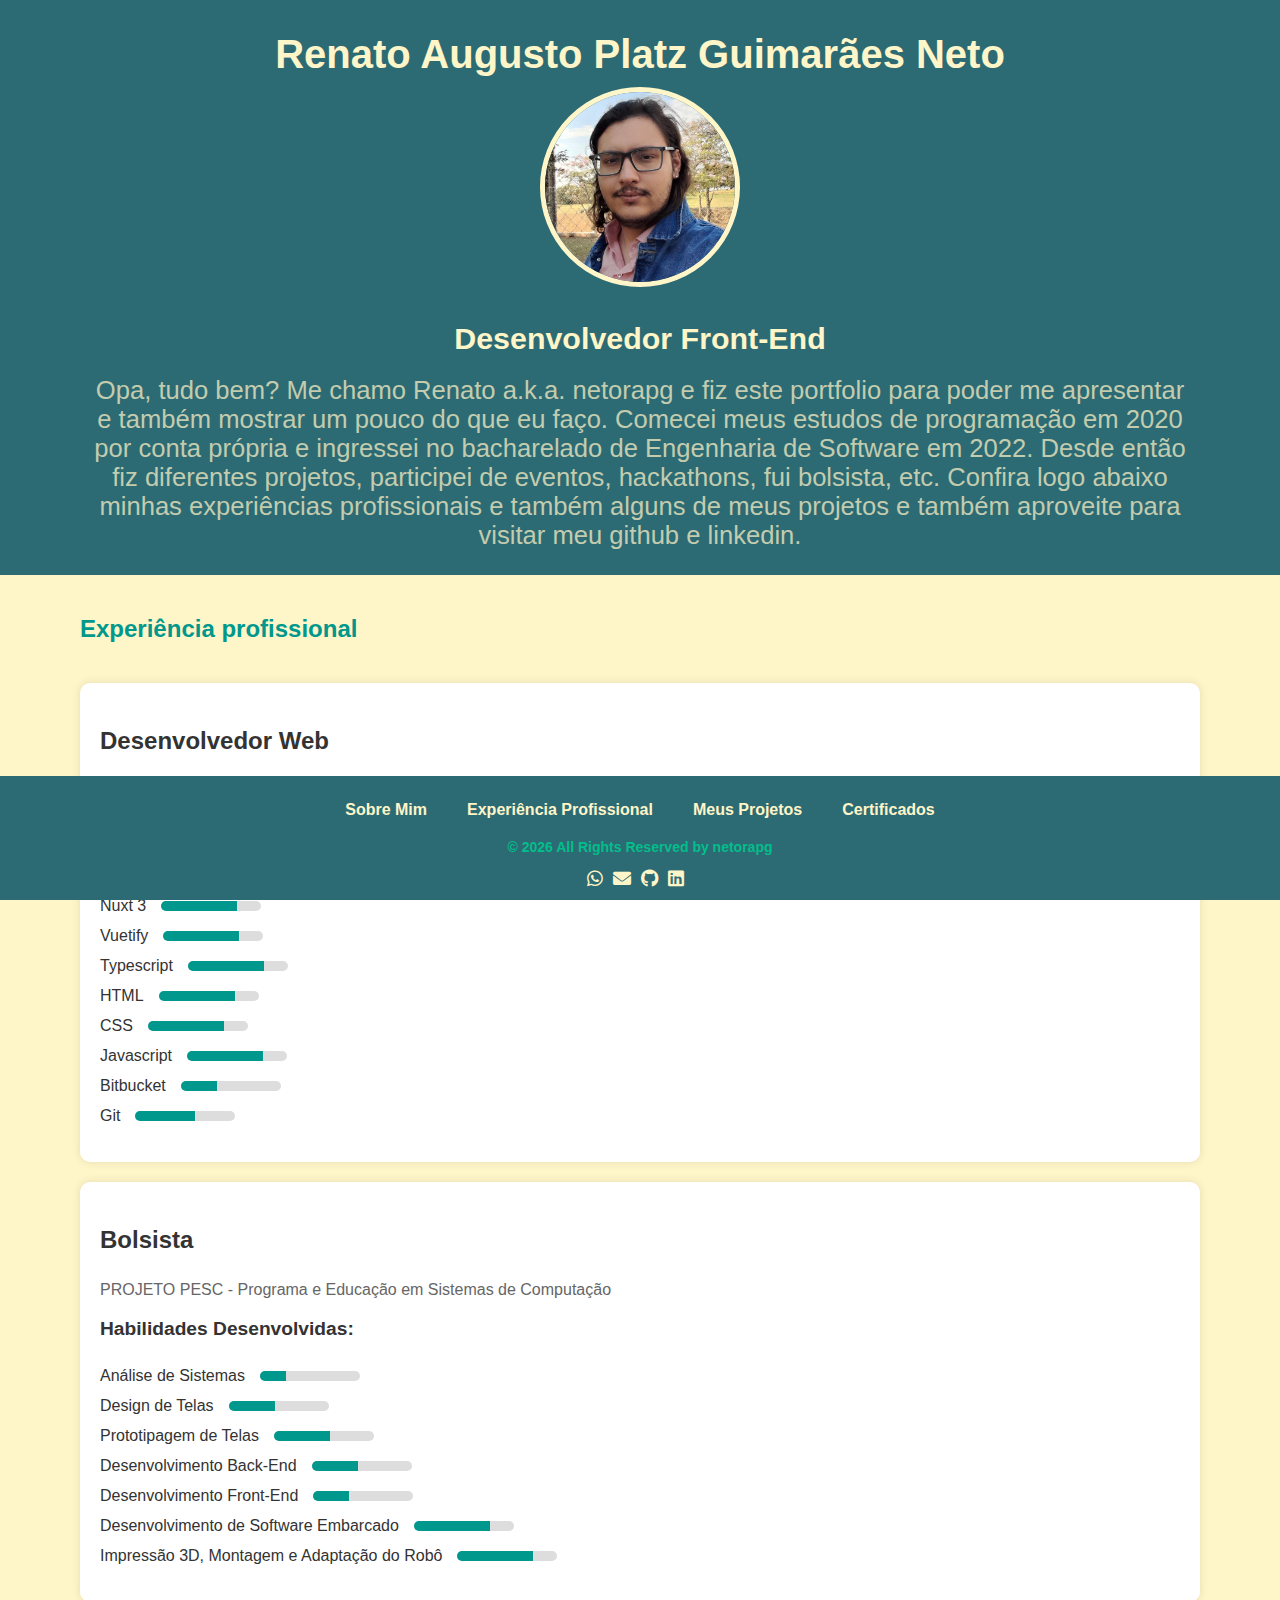
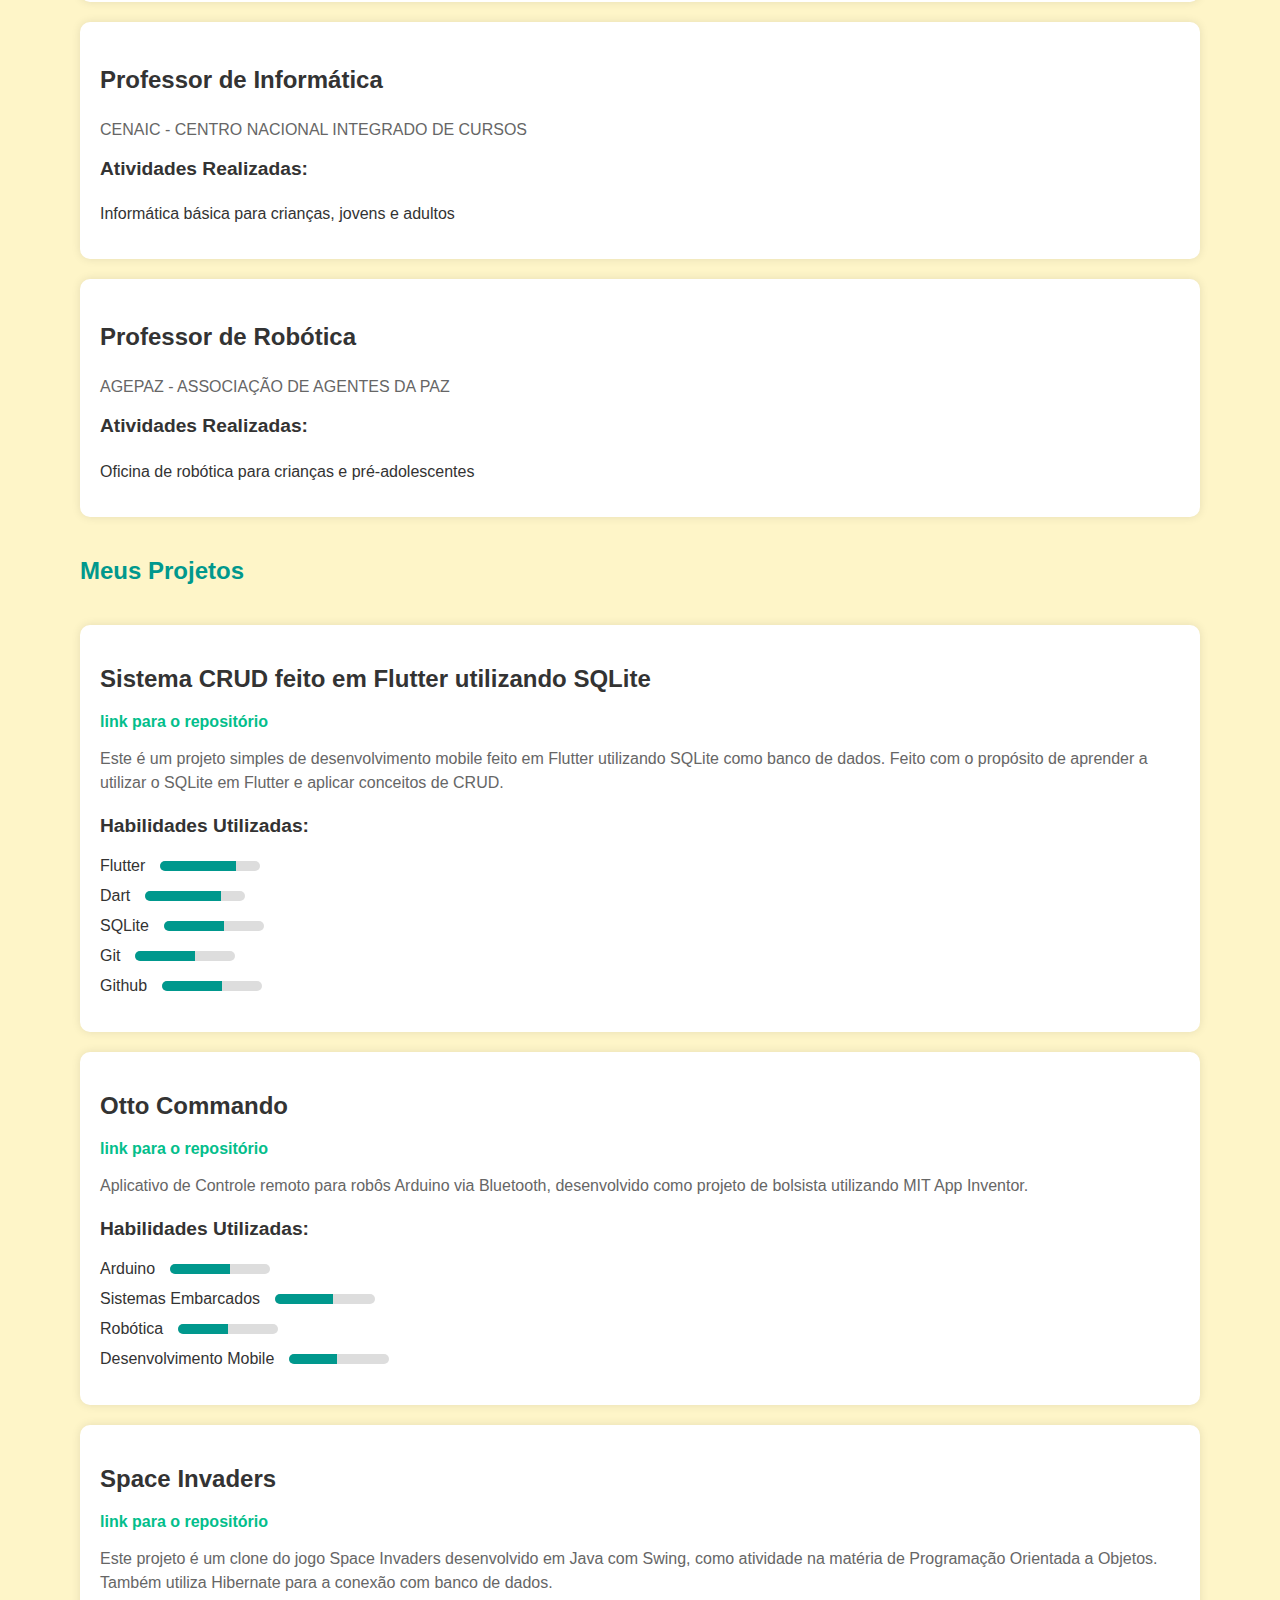
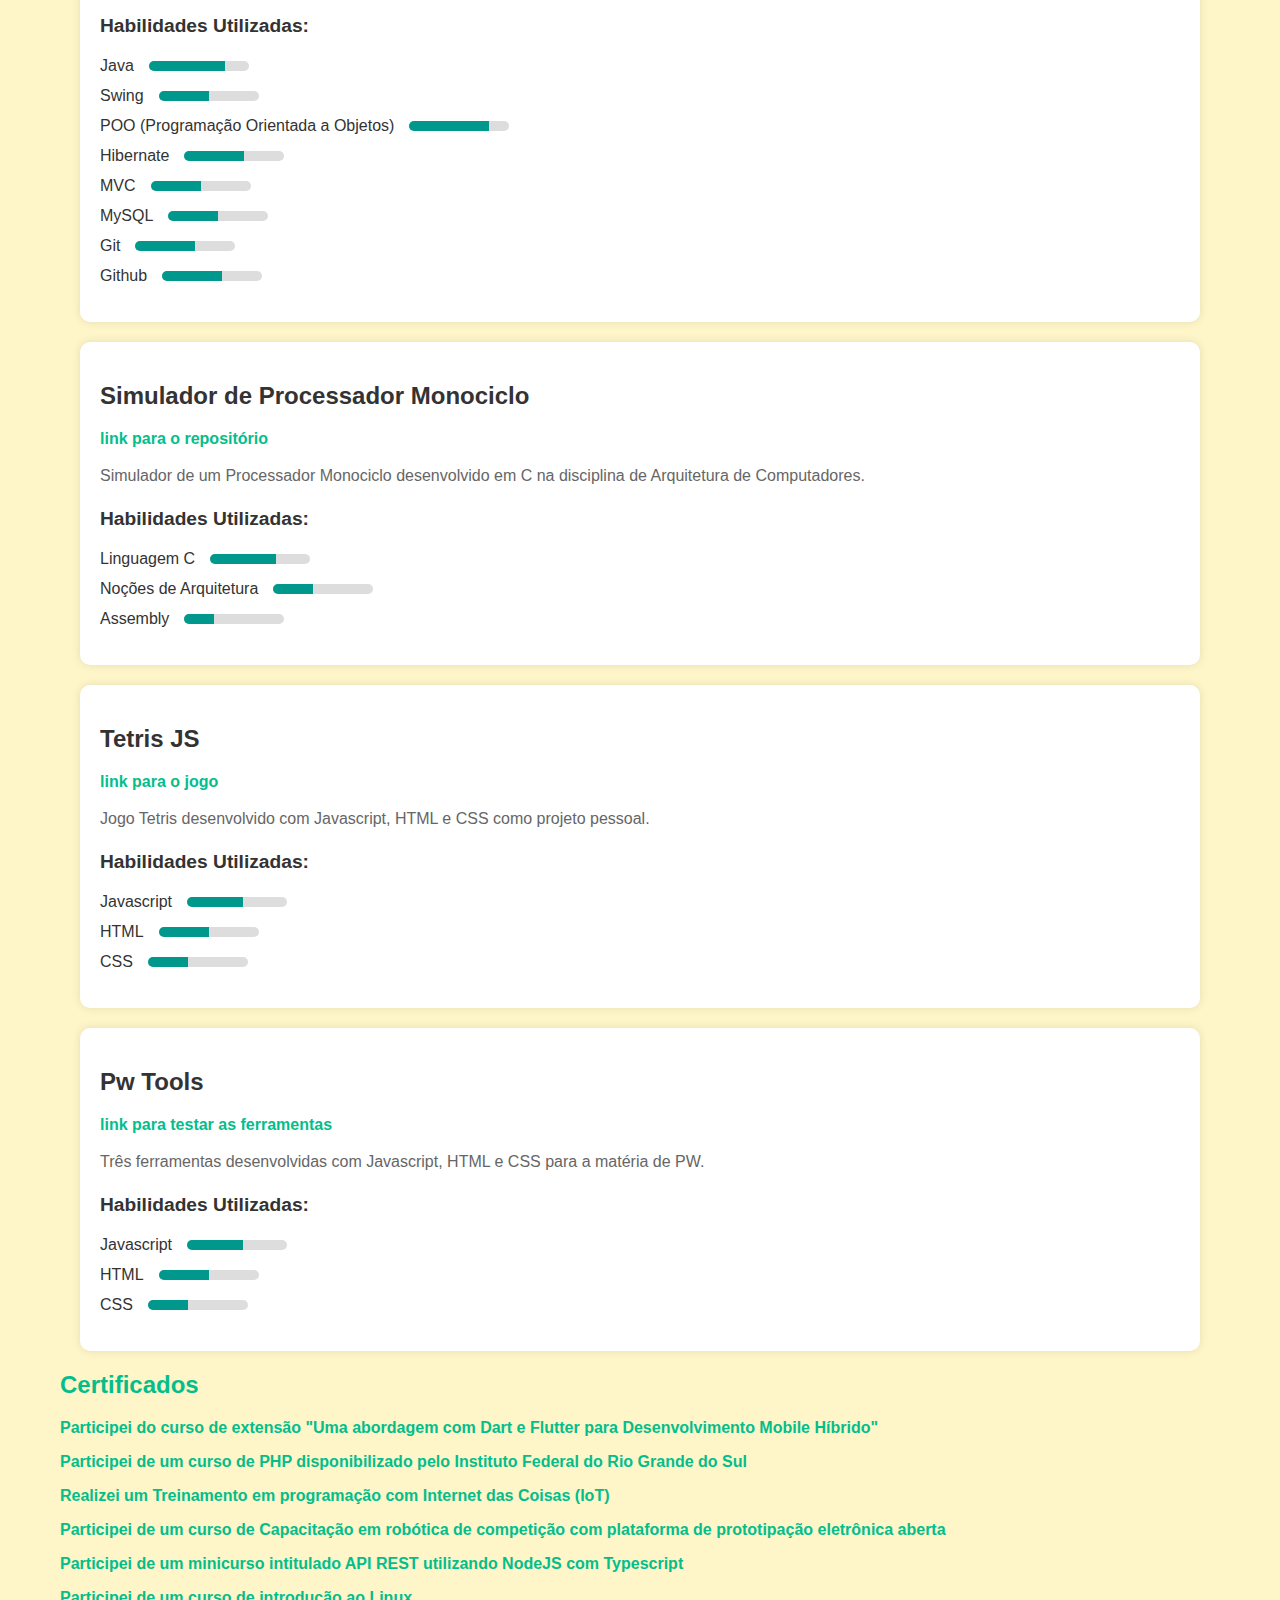
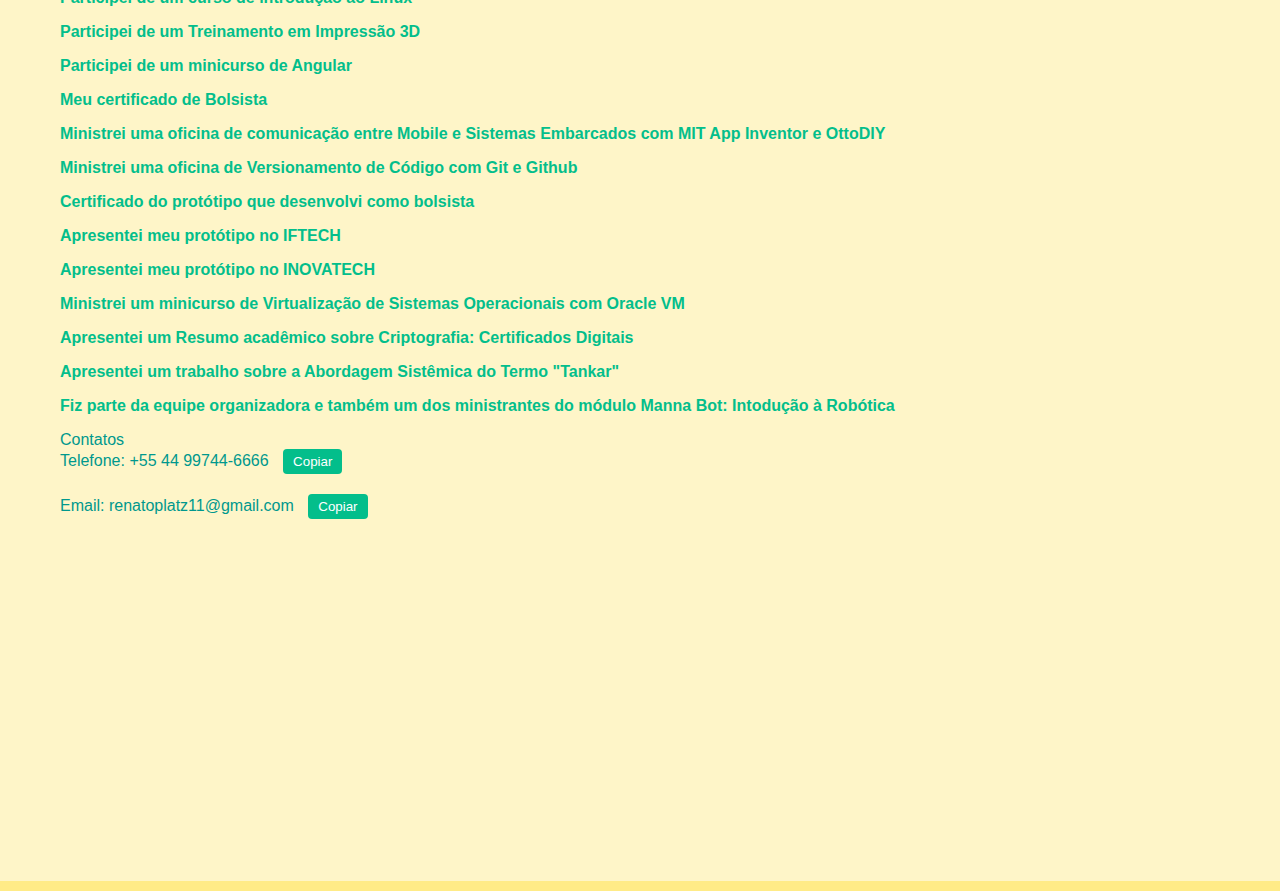
<file: index.html>
<!DOCTYPE html>
<html>

<head>
    <meta charset="UTF-8">
    <meta name="viewport" content="width=device-width, initial-scale=1.0">
    <meta name="description" content="Portfólio de Renato Augusto Platz Guimarães Neto, um desenvolvedor full stack. Confira
    meus projetos, formação e como entrar em contato.">
    <meta name="keywords" content="desenvolvedor web, portfólio, projetos, formação em Engenharia de Software">
    <meta name="author" content="Renato Augusto Platz Guimarães Neto">
    <meta property="og:title" content="Renato Augusto - Desenvolvedor">
    <meta property="og:description" content="Portfólio de Renato Augusto, desenvolvedor.">
    <meta property="og:image" content="https://netorapg.github.io/Portfolio/img/perfil.png">
    <meta property="og:url" content="https://netorapg.github.io/Portfolio/">
    <link rel="stylesheet" href="style/style.css" rel="stylesheet" />
    <link rel="stylesheet" href="https://cdnjs.cloudflare.com/ajax/libs/font-awesome/5.15.3/css/all.min.css">
    <link rel="stylesheet" href="https://cdnjs.cloudflare.com/ajax/libs/font-awesome/6.0.0-beta3/css/all.min.css">
    <link rel="stylesheet" href="https://cdn.materialdesignicons.com/5.4.55/css/materialdesignicons.min.css">
</head>

<article id="sobre-mim">
    <h1>Renato Augusto Platz Guimarães Neto</h1>
    <img class="img-responsive image" src="img/file.jpg" alt="Renato Augusto Platz Guimarães Neto">
    <h2>Desenvolvedor Front-End</h2>
    <div>
        <p>Opa, tudo bem? Me chamo Renato a.k.a. netorapg e fiz este portfolio para poder me apresentar e também mostrar
            um pouco do que
            eu faço.
            Comecei meus estudos de programação em 2020 por conta própria e ingressei no bacharelado de Engenharia de
            Software em 2022.
            Desde então fiz diferentes projetos, participei de eventos, hackathons, fui bolsista, etc. Confira logo
            abaixo minhas experiências
            profissionais e também alguns de meus projetos e também aproveite para visitar meu github e linkedin.
        </p>
        </p>
    </div>
    <!-- <div id="github-stats">
        <h3>Minhas Estatísticas do GitHub</h3>
        <p>Total de Commits: <span id="total-commits">Carregando...</span></p>
        <p>Total de Repositórios: <span id="total-repos">Carregando...</span></p>
    </div>-->
</article>

<body data-tema="light">

    <main class="container">

        <article id="experiencia-profissional">
            <h2>Experiência profissional</h2>
            <div class="experiencia">
                <h3>Desenvolvedor Web</h3>
                <p>Desenvolvedor Front-End freelancer na plataforma ânima eventos</p>
                <h4>Habilidades Utilizadas:</h4>
                <ul>
                    <li>Vue 3
                        <div class="hardskill">
                            <div class="progress-bar">
                                <div class="progress-bar-change" style="--progress: 76%;"></div>
                            </div>
                        </div>
                    </li>
                    <li>Nuxt 3
                        <div class="hardskill">
                            <div class="progress-bar">
                                <div class="progress-bar-change" style="--progress: 76%;"></div>
                            </div>
                        </div>
                    </li>
                    <li>Vuetify
                        <div class="hardskill">
                            <div class="progress-bar">
                                <div class="progress-bar-change" style="--progress: 76%;"></div>
                            </div>
                        </div>
                    </li>
                    <li>Typescript
                        <div class="hardskill">
                            <div class="progress-bar">
                                <div class="progress-bar-change" style="--progress: 76%;"></div>
                            </div>
                        </div>
                    </li>
                    <li>HTML
                        <div class="hardskill">
                            <div class="progress-bar">
                                <div class="progress-bar-change" style="--progress: 76%;"></div>
                            </div>
                        </div>
                    </li>
                    <li>CSS
                        <div class="hardskill">
                            <div class="progress-bar">
                                <div class="progress-bar-change" style="--progress: 76%;"></div>
                            </div>
                        </div>
                    </li>
                    <li>Javascript
                        <div class="hardskill">
                            <div class="progress-bar">
                                <div class="progress-bar-change" style="--progress: 76%;"></div>
                            </div>
                        </div>
                    </li>
                    <li>Bitbucket
                        <div class="hardskill">
                            <div class="progress-bar">
                                <div class="progress-bar-change" style="--progress: 36%;"></div>
                            </div>
                        </div>
                    </li>
                    <li>Git
                        <div class="hardskill">
                            <div class="progress-bar">
                                <div class="progress-bar-change" style="--progress: 60%;"></div>
                            </div>
                        </div>
                </ul>
            </div>
            <div class="experiencia">
                <h3>Bolsista</h3>
                <p>PROJETO PESC - Programa e Educação em Sistemas de Computação</p>
                <h4>Habilidades Desenvolvidas:</h4>
                <ul>
                    <li>Análise de Sistemas
                        <div class="hardskill">
                            <div class="progress-bar">
                                <div class="progress-bar-change" style="--progress: 26%;"></div>
                            </div>
                        </div>
                    </li>
                    <li>Design de Telas
                        <div class="hardskill">
                            <div class="progress-bar">
                                <div class="progress-bar-change" style="--progress: 46%;"></div>
                            </div>
                        </div>
                    </li>
                    <li>Prototipagem de Telas
                        <div class="hardskill">
                            <div class="progress-bar">
                                <div class="progress-bar-change" style="--progress: 56%;"></div>
                            </div>
                        </div>
                    </li>
                    <li>Desenvolvimento Back-End
                        <div class="hardskill">
                            <div class="progress-bar">
                                <div class="progress-bar-change" style="--progress: 46%;"></div>
                            </div>
                        </div>
                    </li>
                    <li>Desenvolvimento Front-End
                        <div class="hardskill">
                            <div class="progress-bar">
                                <div class="progress-bar-change" style="--progress: 36%;"></div>
                            </div>
                        </div>
                    </li>
                    <li>Desenvolvimento de Software Embarcado
                        <div class="hardskill">
                            <div class="progress-bar">
                                <div class="progress-bar-change" style="--progress: 76%;"></div>
                            </div>
                        </div>
                    </li>
                    <li>Impressão 3D, Montagem e Adaptação do Robô
                        <div class="hardskill">
                            <div class="progress-bar">
                                <div class="progress-bar-change" style="--progress: 76%;"></div>
                            </div>
                        </div>
                    </li>
                </ul>
            </div>
            <div class="experiencia">
                <h3>Professor de Informática</h3>
                <p>CENAIC - CENTRO NACIONAL INTEGRADO DE CURSOS</p>
                <h4>Atividades Realizadas:</h4>
                <ul>
                    <li>Informática básica para crianças, jovens e adultos</li>
                </ul>
            </div>
            <div class="experiencia">
                <h3>Professor de Robótica</h3>
                <p>AGEPAZ - ASSOCIAÇÃO DE AGENTES DA PAZ</p>
                <h4>Atividades Realizadas:</h4>
                <ul>
                    <li>Oficina de robótica para crianças e pré-adolescentes</li>
                </ul>
            </div>
        </article>
        <article id="meus-projetos">

            <h2>Meus Projetos</h2>

            <div class="projeto">
                <h2>Sistema CRUD feito em Flutter utilizando SQLite</h2>
                <a href="https://github.com/netorapg/crud_app">link para o repositório</a>
                <p> 
                    Este é um projeto simples de desenvolvimento mobile feito em Flutter utilizando SQLite como banco de dados. 
                    Feito com o propósito de aprender a utilizar o SQLite em Flutter e aplicar conceitos de CRUD.
                </p>
                <h3>Habilidades Utilizadas:</h3>
                <ul>
                    <li>
                        Flutter
                        <div class="hardskill">
                            <div class="progress-bar">
                                <div class="progress-bar-change" style="--progress: 76%;"></div>
                            </div>
                        </div>
                    </li>
                    <li>
                        Dart
                        <div class="hardskill">
                            <div class="progress-bar">
                                <div class="progress-bar-change" style="--progress: 76%;"></div>
                            </div>
                        </div>
                    </li>
                    <li>
                        SQLite
                        <div class="hardskill">
                            <div class="progress-bar">
                                <div class="progress-bar-change" style="--progress: 60%;"></div>
                            </div>
                        </div>
                    </li>
                    <li>
                        Git
                        <div class="hardskill">
                            <div class="progress-bar">
                                <div class="progress-bar-change" style="--progress: 60%;"></div>
                            </div>
                        </div>
                    </li>
                    <li>
                        Github
                        <div class="hardskill">
                            <div class="progress-bar">
                                <div class="progress-bar-change" style="--progress: 60%;"></div>
                            </div>
                        </div>
                    </li>
            </div>
            <div class="projeto">
                <h2>Otto Commando</h2>
                <a href="https://github.com/netorapg/OttoCommando">link para o repositório</a>
                <p>
                    Aplicativo de Controle remoto para robôs Arduino via Bluetooth, desenvolvido como projeto de bolsista utilizando MIT App Inventor.
                </p>
                <h3>Habilidades Utilizadas:</h3>
                <ul>
                    <li>
                        Arduino
                        <div class="hardskill">
                            <div class="progress-bar">
                                <div class="progress-bar-change" style="--progress: 60%;"></div>
                            </div>
                        </div>
                    </li>
                    <li>
                        Sistemas Embarcados
                        <div class="hardskill">
                            <div class="progress-bar">
                                <div class="progress-bar-change" style="--progress: 58%;"></div>
                            </div>
                        </div>
                    </li>
                    <li>
                        Robótica
                        <div class="hardskill">
                            <div class="progress-bar">
                                <div class="progress-bar-change" style="--progress: 50%;"></div>
                            </div>
                        </div>
                    </li>
                    <li>
                        Desenvolvimento Mobile
                        <div class="hardskill">
                            <div class="progress-bar">
                                <div class="progress-bar-change" style="--progress: 48%;"></div>
                            </div>
                        </div>
                    </li>
                </ul>
            </div>

            <div class="projeto">
                <h2>Space Invaders</h2>
                <a href="https://github.com/netorapg/Space-Invaders">link para o repositório</a>
                <p>
                    Este projeto é um clone do jogo Space Invaders desenvolvido em Java com Swing, como atividade na
                    matéria de Programação Orientada a Objetos. Também utiliza Hibernate para a conexão com banco de
                    dados.
                </p>
                <h3>Habilidades Utilizadas:</h3>
                <ul>
                    <li>
                        Java
                        <div class="hardskill">
                            <div class="progress-bar">
                                <div class="progress-bar-change" style="--progress: 76%;"></div>
                            </div>
                        </div>
                    </li>
                    <li>
                        Swing
                        <div class="hardskill">
                            <div class="progress-bar">
                                <div class="progress-bar-change" style="--progress: 50%;"></div>
                            </div>
                        </div>
                    </li>
                    <li>
                        POO (Programação Orientada a Objetos)
                        <div class="hardskill">
                            <div class="progress-bar">
                                <div class="progress-bar-change" style="--progress: 80%;"></div>
                            </div>
                        </div>
                    </li>
                    <li>
                        Hibernate
                        <div class="hardskill">
                            <div class="progress-bar">
                                <div class="progress-bar-change" style="--progress: 60%;"></div>
                            </div>
                        </div>
                    </li>
                    <li>
                        MVC
                        <div class="hardskill">
                            <div class="progress-bar">
                                <div class="progress-bar-change" style="--progress: 50%;"></div>
                            </div>
                    </li>
                    <li>
                        MySQL
                        <div class="hardskill">
                            <div class="progress-bar">
                                <div class="progress-bar-change" style="--progress: 50%;"></div>
                            </div>
                        </div>
                    </li>
                    <li>
                        Git
                        <div class="hardskill">
                            <div class="progress-bar">
                                <div class="progress-bar-change" style="--progress: 60%;"></div>
                            </div>
                        </div>
                    </li>
                    <li>
                        Github
                        <div class="hardskill">
                            <div class="progress-bar">
                                <div class="progress-bar-change" style="--progress: 60%;"></div>
                            </div>
                        </div>
                </ul>
            </div>

            <div class="projeto">
                <h2>Simulador de Processador Monociclo</h2>
                <a href="https://github.com/netorapg/SistemaOperacional">link para o repositório</a>
                <p>
                    Simulador de um Processador Monociclo desenvolvido em C na disciplina de Arquitetura de
                    Computadores.
                </p>
                <h3>Habilidades Utilizadas:</h3>
                <ul>
                    <li>
                        Linguagem C
                        <div class="hardskill">
                            <div class="progress-bar">
                                <div class="progress-bar-change" style="--progress: 66%;"></div>
                            </div>
                        </div>
                    </li>
                    <li>
                        Noções de Arquitetura
                        <div class="hardskill">
                            <div class="progress-bar">
                                <div class="progress-bar-change" style="--progress: 40%;"></div>
                            </div>
                        </div>
                    </li>
                    <li>
                        Assembly
                        <div class="hardskill">
                            <div class="progress-bar">
                                <div class="progress-bar-change" style="--progress: 30%;"></div>
                            </div>
                        </div>
                    </li>
                </ul>
            </div>
      
            <div class="projeto">
                <h2>Tetris JS</h2>
                <a href="https://netorapg.github.io/tetrisGameJS/">link para o jogo</a>
                <p>
                    Jogo Tetris desenvolvido com Javascript, HTML e CSS como projeto pessoal.
                </p>
                <h3>Habilidades Utilizadas:</h3>
                <ul>
                    <li>
                        Javascript
                        <div class="hardskill">
                            <div class="progress-bar">
                                <div class="progress-bar-change" style="--progress: 56%;"></div>
                            </div>
                        </div>
                    </li>
                    <li>
                        HTML
                        <div class="hardskill">
                            <div class="progress-bar">
                                <div class="progress-bar-change" style="--progress: 50%;"></div>
                            </div>
                        </div>
                    </li>
                    <li>
                        CSS
                        <div class="hardskill">
                            <div class="progress-bar">
                                <div class="progress-bar-change" style="--progress: 40%;"></div>
                            </div>
                        </div>
                    </li>
                </ul>
            </div>

            <div class="projeto">
                <h2>Pw Tools</h2>
                <a href="https://netorapg.github.io/pw-tools/">link para testar as ferramentas</a>
                <p>
                    Três ferramentas desenvolvidas com Javascript, HTML e CSS para a matéria de PW.
                </p>
                <h3>Habilidades Utilizadas:</h3>
                <ul>
                    <li>
                        Javascript
                        <div class="hardskill">
                            <div class="progress-bar">
                                <div class="progress-bar-change" style="--progress: 56%;"></div>
                            </div>
                        </div>
                    </li>
                    <li>
                        HTML
                        <div class="hardskill">
                            <div class="progress-bar">
                                <div class="progress-bar-change" style="--progress: 50%;"></div>
                            </div>
                        </div>
                    </li>
                    <li>
                        CSS
                        <div class="hardskill">
                            <div class="progress-bar">
                                <div class="progress-bar-change" style="--progress: 40%;"></div>
                            </div>
                        </div>
                    </li>
                </ul>
            </div>

          <!--   <div class="projeto">
                <h2>Agregador de Notícias</h2>
                <a href="https://netorapg.github.io/agregadorDeNoticias/">link para acessar o Agregador de Notícias</a>
                <p>
                    Um agregador de notícias desenvolvido com Javascript, HTML e CSS e uso de API para a matéria de PW.
                </p>
                <h3>Habilidades Utilizadas:</h3>
                <ul>
                    <li>
                        Javascript
                        <div class="hardskill">
                            <div class="progress-bar">
                                <div class="progress-bar-change" style="--progress: 56%;"></div>
                            </div>
                        </div>
                    </li>
                    <li>
                        HTML
                        <div class="hardskill">
                            <div class="progress-bar">
                                <div class="progress-bar-change" style="--progress: 50%;"></div>
                            </div>
                        </div>
                    </li>
                    <li>
                        CSS
                        <div class="hardskill">
                            <div class="progress-bar">
                                <div class="progress-bar-change" style="--progress: 46%;"></div>
                            </div>
                        </div>
                    </li>
                    <li>
                        API
                        <div class="hardskill">
                            <div class="progress-bar">
                                <div class="progress-bar-change" style="--progress: 60%;"></div>
                            </div>
                        </div>
                    </li>
                </ul>
            </div>-->
        </article>
        <article id="certificados">
            <h2><a href="https://drive.google.com/drive/folders/1pJiAzrSlvMWisjrrQzNP6z_eXTlVmFMK?usp=sharing"
                    target="_blank" rel="noopener noreferrer">Certificados</a></h2>
            <article>
                <a href="https://drive.google.com/file/d/1d_3TEdEfSSjhJtv2Akq1gMXknbpR_XyY/view?usp=sharing"
                    target="_blank" rel="noopener noreferrer">
                    <p>Participei do curso de extensão "Uma
                        abordagem com Dart e Flutter para Desenvolvimento Mobile Híbrido"</p>
                </a>
                <a href="https://drive.google.com/file/d/1YW0dwX8H7KgxkF7yVkO-0YGa3wEc34Id/view?usp=drive_link"
                    target="_blank" rel="noopener noreferrer">
                    <p>Participei de um curso de PHP disponibilizado pelo Instituto Federal do Rio Grande do Sul</p>
                </a>
                <a href="https://drive.google.com/file/d/1cJHSMVeaBpvfQOKq8k45NMNwFU_098_r/view?usp=drive_link"
                    target="_blank" rel="noopener noreferrer">
                    <p>Realizei um Treinamento em programação com
                        Internet das Coisas (IoT)</p>
                </a>
                <a href="https://drive.google.com/file/d/1D0QWn7RDjORTycaaR0kJBntHLLqD5AwJ/view?usp=sharing"
                    target="_blank" rel="noopener noreferrer">
                    <p>Participei de um curso de Capacitação em robótica de competição com
                        plataforma de prototipação eletrônica aberta</p>
                </a>
                <a href="https://drive.google.com/file/d/1fbhFhoXuss4U0B_8w3yyZkyxbXkmeiTP/view?usp=sharing"
                    target="_blank" rel="noopener noreferrer">
                    <p>Participei de um minicurso intitulado API REST utilizando
                        NodeJS com Typescript</p>
                </a>
                <a href="https://drive.google.com/file/d/1XbDI2FDVcSd9_tnAA5grDBA6p9NS6zEi/view?usp=sharing"
                    target="_blank" rel="noopener noreferrer">
                    <p>Participei de um curso de introdução ao Linux</p>
                </a>
                <a href="https://drive.google.com/file/d/1aXL2LEPGduZ4D3EkqWpUifzW9gCieLby/view?usp=sharing"
                    target="_blank" rel="noopener noreferrer">
                    <p>Participei de um Treinamento em Impressão 3D</p>
                </a>
                <a href="https://drive.google.com/file/d/1MBnzQ6AzTpPCFXmgamfGOAp-J_dQ1JIk/view?usp=drive_link"
                    target="_blank" rel="noopener noreferrer">
                    <p>Participei de um minicurso de Angular</p>
                </a>
                <a href="https://drive.google.com/file/d/1G_JbX1lG9LhT2oIlEJyOU-4R66AmL-1C/view?usp=sharing"
                    target="_blank" rel="noopener noreferrer">
                    <p>Meu certificado de Bolsista</p>
                </a>
                <a href="https://drive.google.com/file/d/1xmtKfvUDSkfnAaCLx6OvVWz1yKtqefl2/view?usp=sharing"
                    target="_blank" rel="noopener noreferrer">
                    <p>Ministrei uma oficina de comunicação entre Mobile e Sistemas Embarcados com MIT App Inventor
                        e
                        OttoDIY</p>
                </a>
                <a href="https://drive.google.com/file/d/1osVLd3CwpujrHJ5UvXeasZMhXhOVHGfH/view?usp=sharing"
                    target="_blank" rel="noopener noreferrer">
                    <p>Ministrei uma oficina de Versionamento de Código com Git e Github</p>
                </a>

                <a href="https://drive.google.com/file/d/1mlSy997pqy1Ke0jCwsuEO1Eb5qW7mp6H/view?usp=sharing"
                    target="_blank" rel="noopener noreferrer">
                    <p>Certificado do protótipo que desenvolvi como bolsista</p>
                </a>
                <a href="https://drive.google.com/file/d/1KQaCokLnwR2978UfhKOjIsYSjoIHlthj/view?usp=sharing"
                    target="_blank" rel="noopener noreferrer">
                    <p>Apresentei meu protótipo no IFTECH</p>
                </a>
                <a href="https://drive.google.com/file/d/1wf64q-jP4wYi5G2OGkE6cLgZuBf3WZ6s/view?usp=sharing"
                    target="_blank" rel="noopener noreferrer">
                    <p>Apresentei meu protótipo no INOVATECH</p>
                </a>
                <a href="https://drive.google.com/file/d/1aw-_-wqYaQ8r-T5K10As1Ekth2HpaIuB/view?usp=sharing"
                    target="_blank" rel="noopener noreferrer">
                    <p>Ministrei um minicurso de Virtualização de Sistemas Operacionais com Oracle VM</p>
                </a>
                <a href="https://drive.google.com/file/d/1uHLJlAzngiHLqqy6IeFti87iipa0-hcB/view?usp=sharing"
                    target="_blank" rel="noopener noreferrer">
                    <p>Apresentei um Resumo acadêmico sobre Criptografia: Certificados Digitais</p>
                </a>
                <a href="https://drive.google.com/file/d/1xdEAPWwNRTS6siyDLDqU63wfyzbZ0gUr/view?usp=sharing"
                    target="_blank" rel="noopener noreferrer">
                    <p>Apresentei um trabalho sobre a Abordagem Sistêmica do Termo "Tankar"</p>
                </a>
                <a href="https://drive.google.com/file/d/16sviJm00Il9BAh2a_fl2DJ3f51PdQvsg/view?usp=sharing"
                    target="_blank" rel="noopener noreferrer">
                    <p>Fiz parte da equipe organizadora e também um dos ministrantes do módulo Manna Bot: Intodução
                        à
                        Robótica</p>
                </a>
            </article>

            <article>
                Contatos
                <div class="contact-info">
                    <label for="telefone">Telefone:</label>
                    <span id="telefone">+55 44 99744-6666</span>
                    <button class="copy-button" onclick="copyText('telefone')">Copiar</button>
                </div>
                <div class="contact-info">
                    <label for="email">Email:</label>
                    <span id="email">renatoplatz11@gmail.com</span>
                    <button class="copy-button" onclick="copyText('email')">Copiar</button>
                </div>
            </article>

    </main>
</body>
<footer class="site-footer">
    <div class="container">


        <div class="row">
            <div class="col-md-8 col-sm-6 col-xs-12">
                <nav class="nav">
                    <a href="#sobre-mim">Sobre Mim</a>
                    <a href="#experiencia-profissional">Experiência Profissional</a>
                    <a href="#meus-projetos">Meus Projetos</a>
                    <a href="#certificados">Certificados</a>
                </nav>
            </div>




            <div class="col-md-8 col-sm-6 col-xs-12">
                <p class="copyright-text">
                    &copy; <span id="ano-atual"></span> All Rights Reserved by netorapg

                </p>
            </div>

            <div class="col-md-4 col-sm-6 col-xs-12">

                <ul class="social-icons">
                    <li>
                        <a class="whatsapp" href="https://wa.me/5544997446666" target="_blank" rel="noopener noreferrer"
                            title="Acessar o whatsapp" aria-label="WhatsApp">
                            <i class="fab fa-whatsapp"></i>
                        </a>
                    </li>
                    <li>
                        <a class="e-mail" href="mailto:renatoplatz11@gmail.com" target="_blank"
                            rel="noopener noreferrer" title="Acessar o e-mail" aria-label="E-mail">
                            <i class="fas fa-envelope"></i>
                        </a>
                    </li>
                    <li>
                        <a class="github" href="https://github.com/netorapg" target="_blank" rel="noopener noreferrer"
                            title="Acessar o github" aria-label="GitHub">
                            <i class="fab fa-github"></i>
                        </a>
                    </li>
                    <li>
                        <a class="linkedin" href="https://www.linkedin.com/in/renatoaugustoplatzgneto/" target="_blank"
                            rel="noopener noreferrer" title="Acessar o linkedin" aria-label="LinkedIn">
                            <i class="fab fa-linkedin"></i>
                        </a>
                    </li>
                    <li>
                        <a href="#" onclick="alterarTema()" id="linkAlterarTema"><span
                                class="mdi mdi-theme-light-dark"></span></a>
                    </li>
                </ul>
            </div>
        </div>
    </div>
</footer>

</html>

<script src=" index.js">
</script>
</file>
<file: style/style.css>
@import url('variable.css');

* {
    box-sizing: border-box;
}

html,
body {
    font-family: "Verdana", sans-serif;
    background: var(--background-body, #ffeb87);
    padding-top: 40px;
    color: var(--color-body, #333);
    margin: 0;
    padding: 0;
}

a {
    font-weight: bold;
    color: var(--color-a, #f23e02);
    text-decoration: none;
    transition: all 200ms;
}

a:hover,
a:focus {
    color: var(--link-hover, #9f2b05);
}

article {
    min-height: 50vh;
    margin-bottom: 10px;
}

.margin {
    margin-bottom: 100vh;
}

.container {
    max-width: 1200px;
    padding: 0 20px;
    margin: auto;
}

.copy-button {
    cursor: pointer;
    padding: 5px 10px;
    background-color: var(--color-a, #f23e02);
    color: #fff;
    border: none;
    border-radius: 4px;
    margin-left: 10px;
}

.contact-info {
    margin-bottom: 20px;
}

.div.container {
    font-family: Raleway;
    margin: 0 auto;
    padding: 10em 3em;
    text-align: center;
}

.experiencia {
    background-color: var(--experience-background-color, #fff);
    border-radius: 10px;
    box-shadow: 0 0 10px rgba(0, 0, 0, 0.1);
    margin: 20px;
    padding: 20px;
}

.experiencia h3 {
    font-size: 1.5em;
    color: var(--experience-h3-color, #333);
}

.experiencia h4 {
    margin-top: 15px;
    font-size: 1.2em;
    color: var(--experience-h4-color, #333);
}

.experiencia p {
    font-size: 1em;
    line-height: 1.5;
    color: var(--experience-p-color, #666);
}

.experiencia ul {
    list-style-type: none;
    padding: 0;
}

.experiencia li {
    font-size: 1em;
    color: var(--experience-li-color, #333);
    margin-bottom: 10px;
    display: flex;
    align-items: center;
}

.hardskill {
    display: flex;
    align-items: center;
    padding: 5px;
    border-radius: 10px;
    transition: box-shadow var(--transition-speed), transform var(--transition-speed);
    margin-left: 10px;
}

.image {
    max-width: 100%;
    height: auto;
    border: 5px solid #fef5c8;
}

.image-certificates {
    border: 2px;
    width: 1%;
    object-fit: contain;
}

.image {
    border-radius: 50%;
    width: 200px;
    height: 200px;
    object-fit: cover;
    margin-bottom: 20px;
    border: 5px solid #fef5c8;
}

.main-navigation ul {
    flex-direction: column;
}

.main-navigation li {
    margin-bottom: 10px;
    font-size: large;
}

.nav {
    display: flex;
    flex-wrap: wrap;
    justify-content: center;
}

.nav a {
    padding: 15px 20px;
    color: var(--nav-color-a, #fef5c8);
    text-decoration: none;
    font-size: 1em;
    transition: color 0.3s, background-color 0.3s;
}

.nav a.active {
    color: blueviolet;
}

.nav a:hover,
.nav a:focus {
    color: var(--nav-color-a-hover, #013750);
    background-color: var(--nav-color-a-focus, #fef5c8);
    border-radius: 10px;
}

.progress-bar {
    width: 100px;
    background-color: #ddd;
    border-radius: 5px;
    overflow: hidden;
    height: 10px;
}

.progress-bar-change {
    background-color: var(--progress-bar-change, #00988d);
    width: var(--progress, 0%);
    height: 100%;
    transition: width var(--transition-speed);
}

.projeto {
    background-color: var(--project-background-color, #fff);
    border-radius: 10px;
    box-shadow: 0 0 10px rgba(0, 0, 0, 0.1);
    margin: 20px;
    padding: 20px;
}

.projeto a img {
    width: 100%;
    max-width: 300px;
    height: auto;
    display: block;
    margin-left: auto;
    margin-right: auto;
}

.projeto h2 {
    font-size: 1.5em;
    color: var(--project-h2-color, #333);
}

.projeto h3 {
    margin-top: 20px;
    font-size: 1.2em;
    color: var(--project-h3-color, #333);
}

.projeto p {
    font-size: 1em;
    line-height: 1.5;
    color: var(--project-p-color, #666);
}

.projeto ul {
    list-style-type: none;
    padding: 0;
}

.projeto li {
    display: flex;
    align-items: center;
    margin-bottom: 10px;
    font-size: 1em;
    color: var(--project-li-color, #333);
}

.site-footer {
    background-color: var(--background-footer, #013750);
    color: var(--copy-right-color, #fef5c8);
    text-align: center;
    width: 100%;
    padding: 10px 0;
    box-sizing: border-box;
    position: fixed;
    bottom: 0;
    left: 0;
}

.site-footer .container {
    max-width: 1200px;
    margin: 0 auto;
    padding: 0 15px;
}

.site-footer .row {
    display: flex;
    flex-direction: column;
    align-items: center;
    text-align: center;
}

.site-footer .social-icons {
    list-style: none;
    padding: 0;
    margin: 0;
    display: flex;
    justify-content: center;
    gap: 10px;
}

.site-footer .social-icons a {
    color: var(--social-icons-color, #fef5c8);
    font-size: 18px;
    text-decoration: none;
    transition: color 0.3s ease;
}

.site-footer .social-icons a:hover {
    color: var(--social-icons-color-hover, #f23e02);
}

.site-footer .copyright-text {
    margin-top: 5px;
    font-weight: bold;
    font-size: 14px;
}

@media (max-width: 480px) {
    #sobre-mim h1 {
        font-size: 1.5em;
    }

    #sobre-mim h2 {
        font-size: 1.2em;
    }

    #sobre-mim p {
        font-size: 1em;
    }

    .container {
        padding: 3em 1em;
    }

    .image {
        width: 200px;
        height: 200px;
    }

    .nav a {
        padding: 8px;
        font-size: 0.9em;
    }

    .experiencia,
    .projeto {
        margin: 5px;
        padding: 10px;
    }
}

@media (max-width: 768px) {
    .container {
        padding: 5em 1em;
    }

    .experiencia,
    .projeto {
        padding: 15px;
        margin: 10px 0;
    }

    .hardskill {
        margin-left: 0;
        margin-bottom: 10px;
    }

    .progress-bar {
        width: 80px;
    }

    .nav {
        flex-direction: column;
        align-items: center;
    }

    .nav a {
        padding: 10px;
        font-size: 1em;
    }

    #sobre-mim h1 {
        font-size: 2em;
    }

    #sobre-mim h2 {
        font-size: 1.5em;
    }

    #sobre-mim p {
        font-size: 1.2em;
    }

    .image {
        width: 300px;
        height: 300px;
    }

    .site-footer {
        padding: 10px 0;
    }

    .site-footer .container {
        padding: 0 10px;
    }
}

@media screen and (max-width: 768px) {
    .main-navigation ul {
        flex-direction: column;
    }

    .main-navigation li {
        margin-bottom: 10px;
        font-size: large;
    }
}

@media (max-width: 768px) {
    .nav {
        flex-direction: column;
    }

    .nav a {
        padding: 10px;
    }
}

@media (max-width: 480px) {
    #sobre-mim h1 {
        font-size: 1.5em;
    }

    #sobre-mim h2 {
        font-size: 1.2em;
    }

    #sobre-mim p {
        font-size: 1em;
    }

    .container {
        padding: 3em 1em;
    }

    .image {
        width: 200px;
        height: 200px;
    }

    .nav a {
        padding: 8px;
        font-size: 0.9em;
    }

    .experiencia,
    .projeto {
        margin: 5px;
        padding: 10px;
    }
}

@keyframes fadeIn {
    from {
        opacity: 0;
    }

    to {
        opacity: 1;
    }
}

#experiencia-profissional>h2 {
    text-align: left;
    padding: 20px;
}

#meus-projetos>h2 {
    text-align: left;
    padding: 20px;
}

#sobre-mim {
    background-color: var(--background-sobre-mim, #2c6b74);
    text-align: center;
    color: var(--color-sobre-mim, #c3ccaf);
    margin: 0;
    padding: 5px 20px;
    width: 100%;
    box-sizing: border-box;
}

#sobre-mim h1 {
    font-size: 2.5em;
    margin-bottom: 10px;
    color: #fef5c8;
}

#sobre-mim h2 {
    font-size: 1.9em;
    margin: 10px 0;
    color: #fef5c8;
}

#sobre-mim p {
    font-size: 1.6em;
    margin: 20px auto;
    max-width: 1100px;
}
</file>
